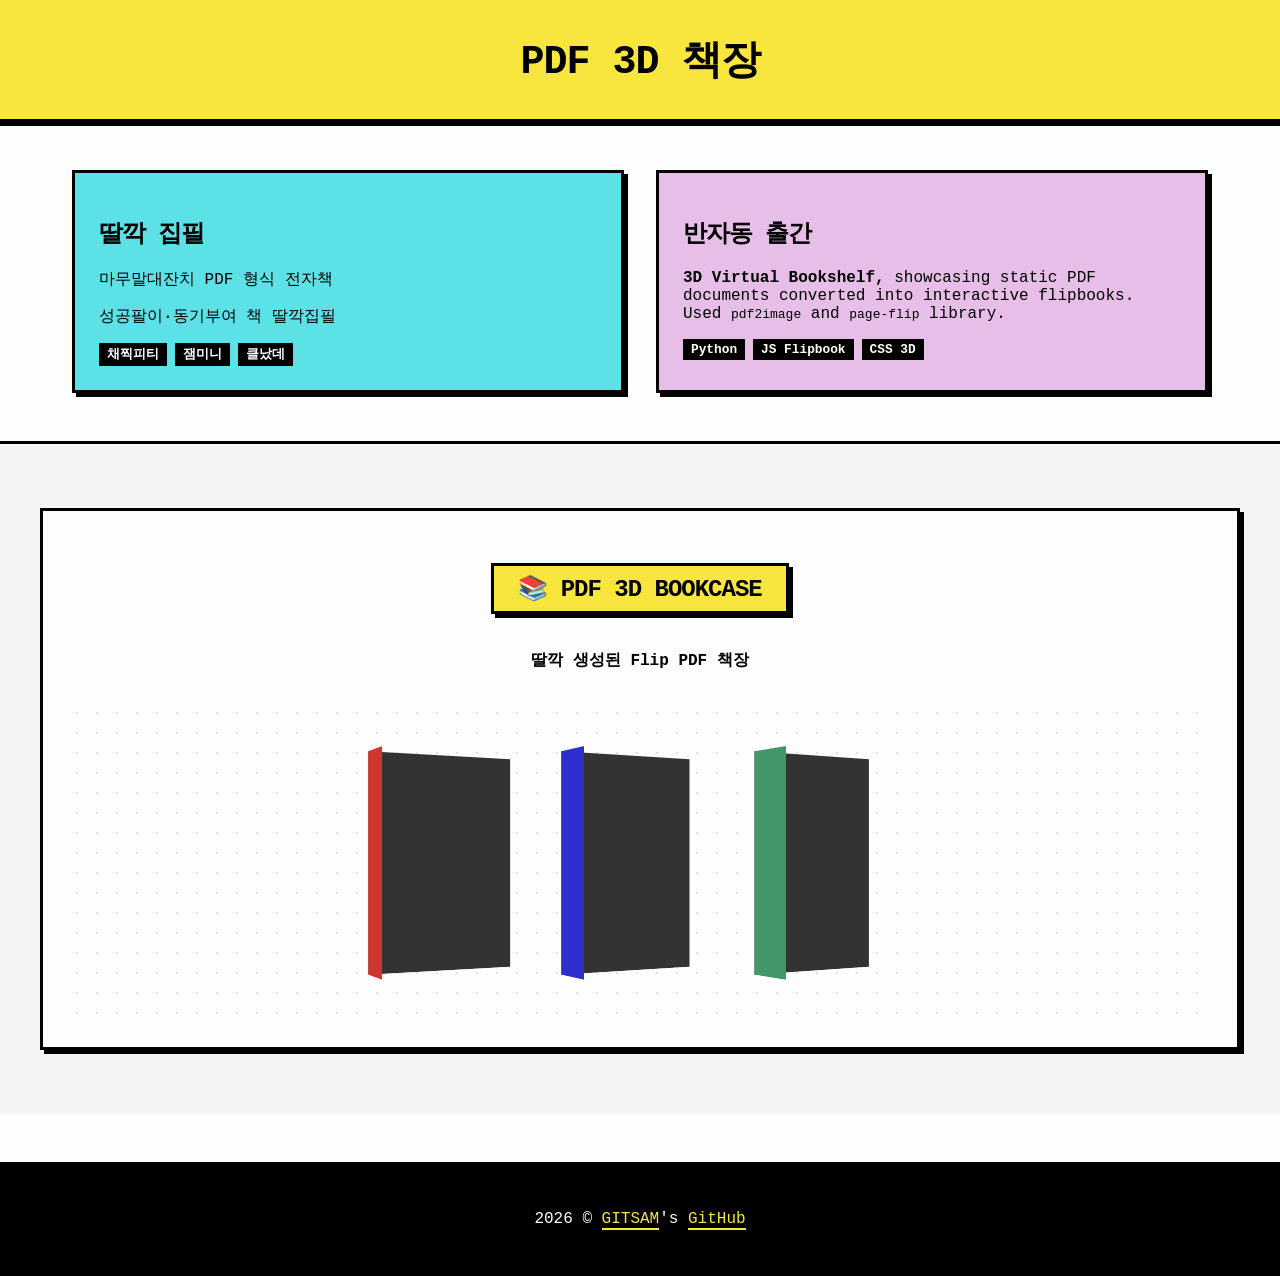
<file: index.html>
<!DOCTYPE html>
<html lang="en">

<head>
    <meta charset="UTF-8">
    <meta name="viewport" content="width=device-width, initial-scale=1.0">
    <title>3D Bookcase + Page Flip + PDF to Image</title>
    <link rel="stylesheet" href="assets/style.css">
</head>

<body>
    <header class="neo-header">
        <h1>pdf 3D 책장</h1>

    </header>

    <main>

        <section class="intro-section">
            <div class="neo-box description">
                <h2>딸깍 집필</h2>
                <p>마무말대잔치 PDF 형식 전자책</p>
                성공팔이·동기부여 책 딸깍집필
                <div class="tags">
                    <span class="neo-tag">채찍피티</span>
                    <span class="neo-tag">잼미니</span>
                    <span class="neo-tag">클났데</span>
                </div>
            </div>


            <div class="neo-box">
                <h2>반자동 출간</h2>
                <p>
                    <strong>3D Virtual Bookshelf,</strong> showcasing static PDF documents
                    converted into interactive flipbooks.
                    Used <code>pdf2image</code> and <code>page-flip</code> library.
                </p>
                <div class="tags">
                    <span class="neo-tag">Python</span>
                    <span class="neo-tag">JS Flipbook</span>
                    <span class="neo-tag">CSS 3D</span>
                </div>
            </div>




        </section>

        <section class="shelf-section"
            style="background-color: #f4f4f4; border-top: 3px solid var(--border-color); padding: 4rem 2rem;">
            <div class="neo-box"
                style="background-color: var(--bg-color); max-width: 1200px; margin: 0 auto; padding-top: 2rem;">
                <div style="text-align: center; margin-bottom: 2rem;">
                    <h2
                        style="background: var(--primary-color); display: inline-block; padding: 0.5rem 1.5rem; border: 3px solid var(--border-color); box-shadow: var(--shadow-offset) var(--shadow-offset) 0 var(--border-color);">
                        📚 PDF 3D Bookcase</h2>
                    <p style="font-weight: bold;">딸깍 생성된 Flip PDF 책장</p>
                </div>
                <!-- 3D Bookshelf background pattern moved here to keep it contained -->
                <div class="bookshelf-container" style="border: none; background-color: transparent;">
                    <div class="shelf" id="shelf">
                        <!-- Books will be injected here by script.js -->
                    </div>
                </div>
            </div>
        </section>

    </main>

    <footer class="neo-footer">
        <p><span id="current-year"></span> © <a href="https://gitsam.com/">GITSAM</a>'s
            <a href="https://github.com/primenumbersam/pdf-flip">GitHub</a>
        </p>
    </footer>
    <script>document.getElementById('current-year').textContent = new Date().getFullYear();</script>
    <script src="assets/script.js"></script>
</body>

</html>
</file>
<file: assets/style.css>
/* Global Styles - Neo Brutalism */
*, *::before, *::after {
    box-sizing: border-box;
}

:root {
    --bg-color: #fdfdfd;
    --primary-color: rgb(248, 230, 63);
    /* Bright Yellow */
    --secondary-color: #FF5757;
    /* Bright Red */
    --accent-color: #5CE1E6;
    /* Bright Cyan */
    --border-color: #000000;
    --shadow-offset: 4px;
}

body {
    margin: 0;
    padding: 0;
    width: 100vw;
    min-height: 100vh;
    font-family: 'Courier New', Courier, monospace;
    /* Monospace fits the theme */
    background-color: var(--bg-color);
    overflow-x: hidden;
    color: var(--border-color);
}

h1,
h2,
h3 {
    text-transform: uppercase;
    letter-spacing: -1px;
}

/* Header */
.neo-header {
    background-color: var(--primary-color);
    border-bottom: 3px solid var(--border-color);
    padding: 2rem;
    text-align: center;
    box-shadow: 0 var(--shadow-offset) 0 var(--border-color);
    margin-bottom: 3rem;
    position: relative;
    z-index: 10;
}

.neo-header h1 {
    font-size: 2.5rem;
    margin: 0;
    font-weight: 900;
}

/* Content Sections */
.intro-section {
    display: flex;
    justify-content: center;
    gap: 2rem;
    padding: 0 2rem;
    flex-wrap: wrap;
    max-width: 1200px;
    margin: 0 auto 3rem auto;
}

.neo-box {
    background: rgb(231, 190, 231);
    border: 3px solid var(--border-color);
    box-shadow: var(--shadow-offset) var(--shadow-offset) 0 var(--border-color);
    padding: 1.5rem;
    flex: 1;
    min-width: min(100%, 300px);
    transition: transform 0.2s;
}

.neo-box:hover {
    transform: translate(-2px, -2px);
    box-shadow: 6px 6px 0 var(--border-color);
}

.neo-box.description {
    background-color: var(--accent-color);
}

.tags {
    margin-top: 1rem;
    display: flex;
    gap: 0.5rem;
}

.neo-tag {
    background: var(--border-color);
    color: white;
    padding: 0.2rem 0.5rem;
    font-size: 0.8rem;
    font-weight: bold;
}

/* Footer */
.neo-footer {
    background-color: var(--border-color);
    color: white;
    padding: 2rem;
    text-align: center;
    margin-top: 3rem;
}

.neo-footer a {
    color: var(--primary-color);
    text-decoration: none;
    border-bottom: 2px solid var(--primary-color);
}

/* Bookshelf Container - Adjusted */
.bookshelf-container {
    display: flex;
    justify-content: center;
    align-items: center;
    /* min-height: 60vh; Removed full viewport height constraint */
    padding: 50px 20px;
    perspective: 1000px;
    background-image: radial-gradient(circle, #e0e0e0 1px, transparent 1px);
    background-size: 20px 20px;
    border-top: 3px solid var(--border-color);
    border-bottom: 3px solid var(--border-color);
    background-color: #f4f4f4;
}

.shelf {
    display: flex;
    flex-wrap: wrap;
    gap: 40px;
    max-width: 1200px;
    justify-content: center;
    perspective: 1000px;
}

/* 3D Book Styles */
.book-wrapper {
    width: 150px;
    height: 220px;
    position: relative;
    transform-style: preserve-3d;
    transition: transform 0.5s ease;
    cursor: pointer;
    transform: rotateY(30deg);
    /* Show spine by default */
}

.book-wrapper:hover {
    transform: rotateY(-30deg) translateZ(20px);
}

.book {
    width: 100%;
    height: 100%;
    position: absolute;
    transform-style: preserve-3d;
}

.book-front,
.book-back,
.book-spine,
.book-top,
.book-bottom,
.book-right {
    position: absolute;
    background-color: #fff;
    border: 1px solid #ccc;
    box-shadow: inset 0 0 10px rgba(0, 0, 0, 0.1);
}

.book-front {
    width: 150px;
    height: 220px;
    transform: translateZ(25px);
    background-size: cover;
    background-position: center;
}

.book-back {
    width: 150px;
    height: 220px;
    transform: translateZ(-25px) rotateY(180deg);
    background-color: #333;
}

.book-spine {
    width: 50px;
    height: 220px;
    transform: rotateY(-90deg) translateZ(25px);
    background-color: #444;
    /* Fallback color */
    display: flex;
    align-items: center;
    justify-content: center;
    color: white;
    font-size: 14px;
    writing-mode: vertical-rl;
    text-orientation: mixed;
}

.book-right {
    width: 50px;
    height: 220px;
    transform: rotateY(90deg) translateZ(125px);
    /* width - spine_width/2 */
    background: linear-gradient(to right, #fff 0%, #eee 100%);
    /* Pages effect */
}

.book-top {
    width: 150px;
    height: 50px;
    transform: rotateX(90deg) translateZ(25px);
    background: linear-gradient(to bottom, #fff 0%, #eee 100%);
}

.book-bottom {
    width: 150px;
    height: 50px;
    transform: rotateX(-90deg) translateZ(195px);
    /* height - spine_width/2 */
    background: linear-gradient(to bottom, #fff 0%, #eee 100%);
}

/* Book info on hover */
.book-info {
    position: absolute;
    bottom: -40px;
    width: 100%;
    text-align: center;
    font-size: 14px;
    opacity: 0;
    transition: opacity 0.3s;
    pointer-events: none;
}

.book-wrapper:hover .book-info {
    opacity: 1;
}

/* Viewer Styles */
.viewer-container {
    display: flex;
    justify-content: center;
    align-items: center;
    height: 100vh;
    background-color: #333;
    overflow: hidden;
    flex-direction: column;
}

.flip-book {
    box-shadow: 0 0 20px rgba(0, 0, 0, 0.5);
    background-color: white;
    /* Ensure pages have background */
}

.page {
    padding: 0;
    background-color: white;
    border: 1px solid #c2c2c2;
    overflow: hidden;
}

.page img {
    width: 100%;
    height: 100%;
    object-fit: contain;
}

.controls {
    margin-top: 20px;
    display: flex;
    gap: 10px;
    z-index: 100;
}

button {
    padding: 10px 20px;
    font-size: 16px;
    cursor: pointer;
    background-color: #fff;
    border: none;
    border-radius: 5px;
    transition: background-color 0.2s;
}

button:hover {
    background-color: #ddd;
}

.home-btn {
    position: absolute;
    top: 20px;
    left: 20px;
    z-index: 1000;
    text-decoration: none;
    background: white;
    padding: 10px;
    border-radius: 5px;
    color: black;
    font-weight: bold;
}
</file>
